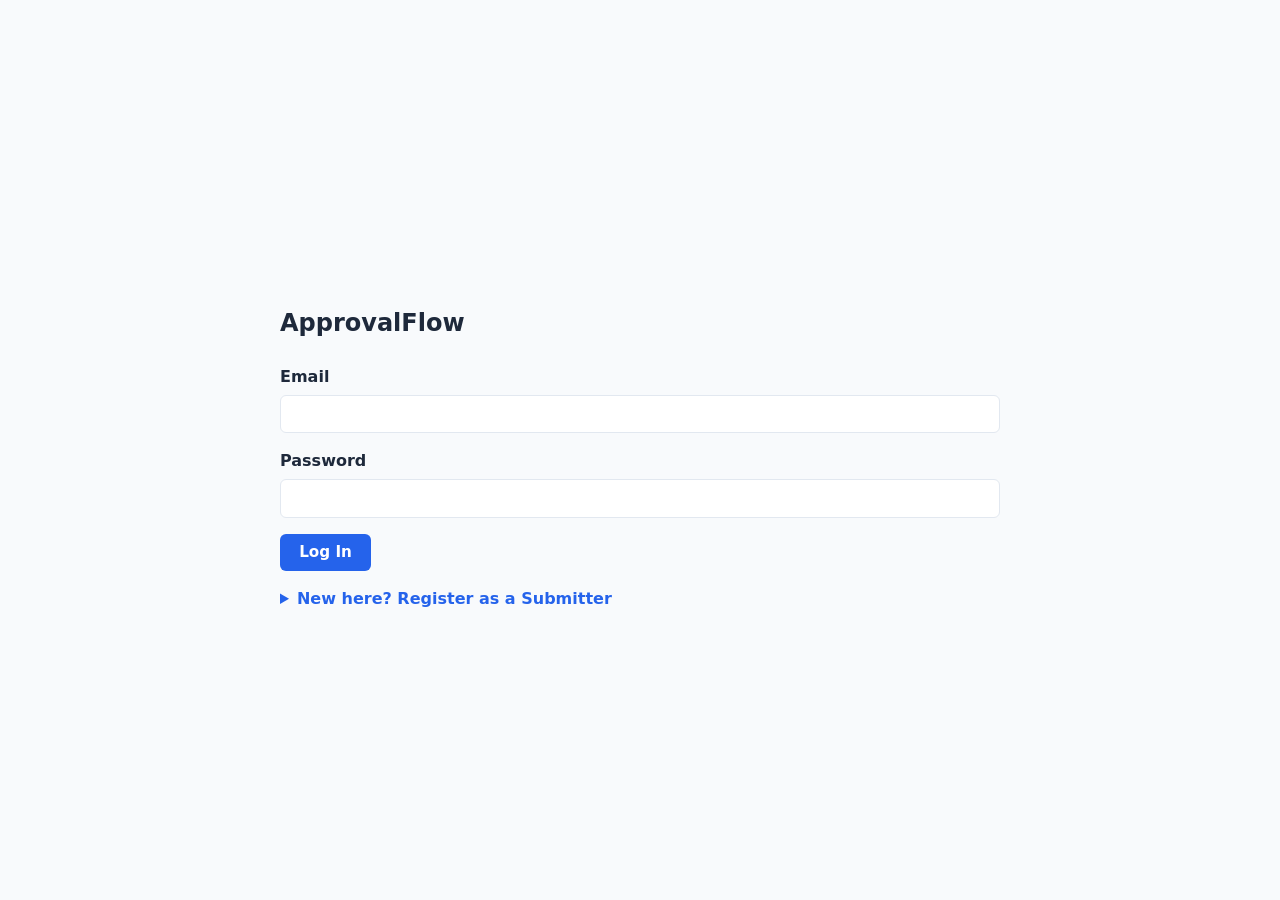
<file: services/ui/static/index.html>
<!DOCTYPE html>
<html lang="en">
<head>
<meta charset="UTF-8" />
<meta name="viewport" content="width=device-width, initial-scale=1" />
<title>ApprovalFlow - Submit Invoice</title>
<script>
  // Deliberately inline (not an external file) and placed before <body> is
  // even parsed - a network-loaded script would still cost a round trip,
  // during which this page's real content (or, for another role, a nav tab
  // that role shouldn't see) would already have painted. localStorage is
  // synchronous, so this runs with zero added latency. Setting data-role
  // here lets style.css hide role-gated nav tabs via a plain CSS selector
  // before <nav>'s <a> tags even exist in the DOM - see api.js's
  // renderUserBar() for the (non-time-critical) rest of the nav setup.
  (function () {
    if (!localStorage.getItem("approvalflow_token")) {
      window.location.replace("login.html");
      return;
    }
    document.documentElement.dataset.role = localStorage.getItem("approvalflow_role") || "";
  })();
</script>
<link rel="stylesheet" href="style.css" />
</head>
<body>
<nav>
  <div class="nav-links">
    <a href="index.html">Submit Invoice</a>
    <a href="approvals.html" data-min-role="approver">Approval Queue</a>
    <a href="dashboard.html" data-min-role="admin">Dashboard</a>
  </div>
</nav>

<h1>Submit an Invoice</h1>

<form id="submit-form">
  <label for="id">Invoice ID
    <input type="text" id="id" name="id" required />
  </label>
  <label for="submitter">Submitter email
    <input type="email" id="submitter" name="submitter" required />
  </label>
  <label for="department">Department
    <input type="text" id="department" name="department" required />
  </label>
  <label for="vendor">Vendor
    <input type="text" id="vendor" name="vendor" required />
  </label>
  <label>
    <input type="checkbox" id="vendorKnown" name="vendorKnown" />
    Vendor is known/pre-approved
  </label>
  <label for="invoiceNumber">Invoice number
    <input type="text" id="invoiceNumber" name="invoiceNumber" required />
  </label>
  <label for="currency">Currency (3-letter code)
    <input type="text" id="currency" name="currency" pattern="[A-Z]{3}" maxlength="3" value="USD" required />
  </label>
  <label for="category">Category
    <select id="category" name="category" required>
      <option value="meals">Meals</option>
      <option value="travel">Travel</option>
      <option value="saas">SaaS</option>
      <option value="hardware">Hardware</option>
      <option value="other">Other</option>
    </select>
  </label>
  <label for="attendees">Attendees (meals only, optional)
    <input type="number" id="attendees" name="attendees" min="1" />
  </label>

  <fieldset>
    <legend>Line item</legend>
    <label for="lineItemDescription">Description
      <input type="text" id="lineItemDescription" name="lineItemDescription" required />
    </label>
    <label for="lineItemQuantity">Quantity
      <input type="number" id="lineItemQuantity" name="lineItemQuantity" min="0.01" step="0.01" value="1" required />
    </label>
    <label for="lineItemUnitPrice">Unit price
      <input type="number" id="lineItemUnitPrice" name="lineItemUnitPrice" min="0" step="0.01" required />
    </label>
  </fieldset>

  <label for="taxAmount">Tax amount
    <input type="number" id="taxAmount" name="taxAmount" min="0" step="0.01" value="0" required />
  </label>
  <label for="total">Total
    <input type="number" id="total" name="total" min="0" step="0.01" required />
  </label>
  <label>
    <input type="checkbox" id="receiptPresent" name="receiptPresent" />
    Receipt attached
  </label>
  <label for="date">Invoice date
    <input type="date" id="date" name="date" required />
  </label>
  <label for="notes">Notes (optional)
    <textarea id="notes" name="notes"></textarea>
  </label>

  <button type="submit" id="submit-button">Submit Invoice</button>
</form>

<p id="submit-message" class="message" hidden aria-live="polite"></p>

<section id="status-section" hidden>
  <h2>Tracking status</h2>
  <p><strong>Tracking ID:</strong> <span id="tracking-id-display"></span></p>
  <p id="status-message" aria-live="polite"></p>
  <div id="waiting-info-section" hidden>
    <p>The approver requested more information: <span id="waiting-info-reason"></span></p>
    <label for="additional-info-text">Your response
      <textarea id="additional-info-text"></textarea>
    </label>
    <button type="button" id="submit-additional-info">Send additional information</button>
  </div>
</section>

<hr />

<section>
  <h2>Check an existing submission</h2>
  <label for="lookup-tracking-id">Tracking ID
    <input type="text" id="lookup-tracking-id" />
  </label>
  <button type="button" id="lookup-button">Check status</button>
</section>

<script src="api.js"></script>
<script src="submitter.js"></script>
</body>
</html>
</file>
<file: services/ui/static/style.css>
:root {
  --color-bg: #f8fafc;
  --color-surface: #ffffff;
  --color-text: #1e293b;
  --color-text-muted: #64748b;
  --color-border: #e2e8f0;
  --color-accent: #2563eb;
  --color-accent-hover: #1d4ed8;
  --color-success: #16a34a;
  --color-success-hover: #15803d;
  --color-danger: #dc2626;
  --color-danger-hover: #b91c1c;
  --color-neutral: #64748b;
  --color-neutral-hover: #475569;
  /* Dashboard card categories - distinguishes WHO acted (system vs human),
     not whether a value is good or bad. Deliberately distinct from
     success/danger above (those mean approved/rejected on the submitter's
     status line) so the two color systems never get visually confused. */
  --color-auto: #0891b2;
  --color-human: #d97706;
  --shadow-sm: 0 1px 2px rgba(15, 23, 42, 0.06), 0 1px 3px rgba(15, 23, 42, 0.08);
  --shadow-md: 0 8px 20px rgba(15, 23, 42, 0.12);
  --radius: 8px;
}

body {
  font-family: system-ui, -apple-system, "Segoe UI", sans-serif;
  max-width: 720px;
  margin: 2rem auto;
  padding: 0 1rem;
  background: var(--color-bg);
  color: var(--color-text);
  line-height: 1.5;
}

nav {
  display: flex;
  align-items: center;
  justify-content: space-between;
  flex-wrap: wrap;
  gap: 0.5rem 1rem;
  margin-bottom: 2rem;
  padding-bottom: 1rem;
  border-bottom: 1px solid var(--color-border);
}

.nav-links {
  display: flex;
  align-items: center;
  gap: 1.5rem;
}

nav a {
  font-weight: 600;
  color: var(--color-text-muted);
  text-decoration: none;
  transition: color 0.2s ease;
}

nav a:hover {
  color: var(--color-accent);
}

/* Hidden purely via CSS, keyed off html[data-role] - set synchronously by
   each page's inline <head> script, before <body>/<nav> is even parsed.
   This is what actually prevents a role from ever seeing a tab it can't
   use, even for a single frame - a JS DOM-removal approach running at the
   bottom of body would only act after the browser had already painted the
   unfiltered nav once. */
html[data-role="submitter"] nav a[data-min-role],
html[data-role="approver"] nav a[data-min-role="admin"] {
  display: none;
}

.user-bar {
  color: var(--color-text-muted);
  font-weight: 500;
  white-space: nowrap;
}

.user-bar a {
  margin-left: 0.75rem;
  font-weight: 600;
  color: var(--color-accent);
  text-decoration: none;
}

.user-bar a:hover {
  color: var(--color-accent-hover);
}

input[readonly] {
  background: var(--color-bg);
  color: var(--color-text-muted);
  cursor: not-allowed;
}

h1 {
  font-size: 1.5rem;
  font-weight: 700;
  color: var(--color-text);
  margin-bottom: 1.5rem;
}

/* Not scoped to `form` - "Your response" (#additional-info-text's label) and
   "Tracking ID" (#lookup-tracking-id's label) are deliberately outside
   #submit-form (no native submit behavior wanted for them), but need the
   same spacing before their button as every field inside the form gets. */
label {
  display: block;
  margin-bottom: 1rem;
  font-weight: 600;
  color: var(--color-text);
}

/* Not scoped to `form` - #lookup-tracking-id and #additional-info-text are
   deliberately outside #submit-form (no native submit behavior wanted for
   them), but should look identical to every other text field on the page. */
input,
select,
textarea {
  display: block;
  width: 100%;
  padding: 0.55rem 0.7rem;
  margin-top: 0.35rem;
  font-weight: normal;
  font-family: inherit;
  font-size: 1rem;
  box-sizing: border-box;
  background: var(--color-surface);
  border: 1px solid var(--color-border);
  border-radius: 6px;
  color: var(--color-text);
  transition: border-color 0.2s ease, box-shadow 0.2s ease;
}

input:focus,
select:focus,
textarea:focus {
  outline: none;
  border-color: var(--color-accent);
  box-shadow: 0 0 0 3px rgba(37, 99, 235, 0.15);
}

input[type="checkbox"] {
  display: inline-block;
  width: auto;
  margin: 0 0.5rem 0 0;
  vertical-align: middle;
}

fieldset {
  margin-bottom: 1rem;
  padding: 1rem;
  border: 1px solid var(--color-border);
  border-radius: var(--radius);
}

button {
  padding: 0.6rem 1.2rem;
  border: none;
  border-radius: 6px;
  background: var(--color-accent);
  color: #fff;
  font-family: inherit;
  font-size: 0.95rem;
  font-weight: 600;
  cursor: pointer;
  transition: background 0.2s ease, box-shadow 0.2s ease;
}

button:hover:not(:disabled) {
  background: var(--color-accent-hover);
  box-shadow: var(--shadow-sm);
}

button:disabled {
  cursor: not-allowed;
  opacity: 0.6;
}

.button-approve {
  background: var(--color-success);
}

.button-approve:hover:not(:disabled) {
  background: var(--color-success-hover);
}

.button-reject {
  background: var(--color-danger);
}

.button-reject:hover:not(:disabled) {
  background: var(--color-danger-hover);
}

.button-request-info {
  background: var(--color-neutral);
}

.button-request-info:hover:not(:disabled) {
  background: var(--color-neutral-hover);
}

.message {
  padding: 0.75rem 1rem;
  margin: 1rem 0;
  border-radius: var(--radius);
  font-weight: 500;
}

.message.error {
  background: #fef2f2;
  color: #991b1b;
}

.message.success {
  background: #f0fdf4;
  color: #166534;
}

.approval-card,
.stat-card {
  background: var(--color-surface);
  border: 1px solid var(--color-border);
  border-radius: var(--radius);
  padding: 1.25rem;
  margin-bottom: 1.25rem;
  box-shadow: var(--shadow-sm);
  transition: box-shadow 0.2s ease, transform 0.2s ease;
}

.approval-card:hover,
.stat-card:hover {
  box-shadow: var(--shadow-md);
  transform: translateY(-2px);
}

.approval-card h2 {
  font-size: 1.1rem;
  margin: 0 0 0.5rem;
  color: var(--color-text);
}

.approval-card p {
  margin: 0.4rem 0;
  color: var(--color-text-muted);
}

.approval-card button {
  margin-right: 0.5rem;
  margin-top: 0.75rem;
}

.additional-info {
  font-style: italic;
}

/* Status text color-coding (submitter's tracking view) - approved green,
   rejected/failed red, waiting-on-you gray, still-in-progress blue. */
.status-approved {
  color: var(--color-success);
  font-weight: 600;
}

.status-rejected {
  color: var(--color-danger);
  font-weight: 600;
}

.status-waiting {
  color: var(--color-neutral);
  font-weight: 600;
}

.status-pending {
  color: var(--color-accent);
  font-weight: 600;
}

.stat-grid {
  display: grid;
  grid-template-columns: repeat(auto-fit, minmax(200px, 1fr));
  gap: 1.25rem;
}

.stat-card {
  margin-bottom: 0;
}

.stat-card h2 {
  font-size: 0.8rem;
  font-weight: 600;
  text-transform: uppercase;
  letter-spacing: 0.05em;
  margin: 0 0 0.5rem;
  color: var(--color-text-muted);
}

.stat-card p {
  font-size: 2rem;
  font-weight: 700;
  margin: 0;
  color: var(--color-accent);
}

/* Category = who acted (system vs human), a fixed property of the metric
   itself - never conditional on the rate's value. A thin left border, not a
   filled background, keeps the card white/clean; the big number picks up
   the same hue so the two auto cards and two human cards read as a group
   at a glance. */
.stat-card-auto {
  border-left: 4px solid var(--color-auto);
}

.stat-card-auto p {
  color: var(--color-auto);
}

.stat-card-human {
  border-left: 4px solid var(--color-human);
}

.stat-card-human p {
  color: var(--color-human);
}

.stat-card-neutral {
  border-left: 4px solid var(--color-neutral);
}

.stat-card-neutral p {
  color: var(--color-text);
}

.route-breakdown {
  color: var(--color-text-muted);
  font-size: 0.9rem;
  margin-top: 1.5rem;
}

.last-updated {
  color: var(--color-text-muted);
  font-size: 0.85rem;
  margin-top: 0.5rem;
}

/* Vertically centers the login card in the viewport - horizontal width is
   deliberately untouched (no max-width override here), so the fields stay
   the same width as every other page's (input's own width:100% rule,
   bounded only by body's shared max-width:720px). */
body.login-page {
  display: flex;
  align-items: center;
  justify-content: center;
  min-height: 100vh;
  margin: 0 auto;
}

.login-container {
  width: 100%;
}

/* <summary> has no default visual affordance that it's clickable (unlike
   an <a>) - styled to read the same way Logout does, so both interactive
   text elements on this page look consistent. */
summary {
  cursor: pointer;
  margin-top: 1rem;
  color: var(--color-accent);
  font-weight: 600;
}

summary:hover {
  color: var(--color-accent-hover);
}

/* Matches the 1rem gap every field already has (label's margin-bottom) -
   the gap after the Log In button, before "New here? Register..." */
details {
  margin-top: 1rem;
}
</file>
